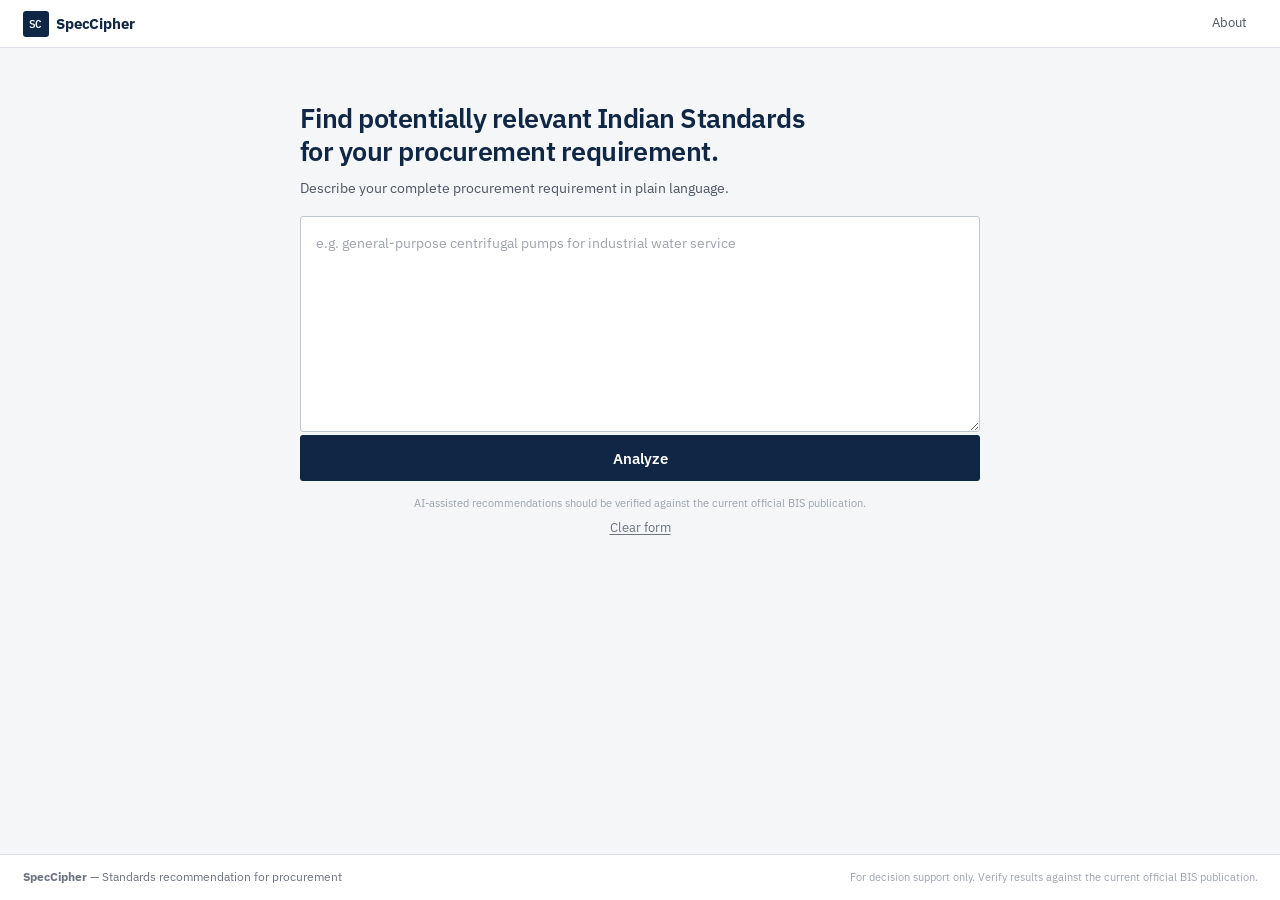
<file: frontend/index.html>
<!DOCTYPE html>
<html lang="en">
<head>
    <meta charset="utf-8"/>
    <meta content="width=device-width, initial-scale=1.0" name="viewport"/>
    <title>SpecCipher — Find Indian Standards for Procurement</title>
    <meta content="Describe a procurement requirement in plain language to identify potentially relevant Indian Standards. AI-assisted, requires verification." name="description"/>
    <link href="css/style.css" rel="stylesheet"/>
    <link href="css/responsive.css" rel="stylesheet"/>
</head>

<body>

<header class="app-header">
    <div class="header-container">
        <a class="brand-logo" data-view-target="new-analysis" href="#" role="button">
            <div aria-hidden="true" class="brand-glyph">
                SC
            </div>
            SpecCipher
        </a>

        <nav aria-label="Utility navigation" class="header-nav">
            <button class="nav-btn" data-view-target="about" id="nav-about">
                About
            </button>
        </nav>
    </div>
</header>

<main class="main-wrapper" id="main-content">

    <section aria-label="Analyze a specification" class="view-section active" id="view-new-analysis">
        <form id="spec-analysis-form" novalidate="">
            <div class="tool-screen">

                <h1 class="tool-heading">
                    Find potentially relevant Indian Standards
                    <br/>
                    for your procurement requirement.
                </h1>

                <p class="tool-subtext">
                    Describe your complete procurement requirement in plain language.
                </p>

                <textarea
                    aria-label="Procurement specification"
                    class="spec-textarea"
                    id="spec-raw-text"
                    maxlength="4000"
                    placeholder="e.g. general-purpose centrifugal pumps for industrial water service"
                    rows="8"
                ></textarea>

                <button class="tool-analyze-btn" id="btn-submit-analysis" type="submit">
                    Analyze
                </button>

                <p class="tool-disclaimer">
                    AI-assisted recommendations should be verified against
                    the current official BIS publication.
                </p>

                <div class="institutional-notice" id="analysis-error-panel" role="alert" style="display:none;"></div>

                <div class="tool-clear-link">
                    <button class="btn-text-link" id="btn-clear-spec" type="button">
                        Clear form
                    </button>
                    <button class="btn-text-link" id="btn-retry-analysis" type="button" style="display:none; margin-left:1rem;">
                        Retry last requirement
                    </button>
                </div>

            </div>
        </form>
    </section>

    <section aria-label="Analysis results" class="view-section" id="view-results">

        <div class="results-back-nav">
            <div class="results-back-nav-left">
                <button class="btn-text-link" data-view-target="new-analysis">
                    &larr; New search
                </button>
            </div>
        </div>

        <div class="empty-state-box" id="results-empty-state">

            <svg aria-hidden="true" class="empty-state-icon" fill="none" stroke="currentColor" stroke-width="1.5" viewbox="0 0 24 24">
                <path d="M14 2H6a2 2 0 0 0-2 2v16a2 2 0 0 0 2 2h12a2 2 0 0 0 2-2V8z"></path>
                <polyline points="14 2 14 8 20 8"></polyline>
                <line x1="16" x2="8" y1="13" y2="13"></line>
                <line x1="16" x2="8" y1="17" y2="17"></line>
            </svg>

            <div class="empty-state-title">
                No analysis yet
            </div>

            <div class="empty-state-desc">
                Submit a procurement specification to begin.
                Results will appear here.
            </div>

            <div class="empty-state-actions">
                <button class="btn btn-primary" data-view-target="new-analysis">
                    Analyze a specification
                </button>
            </div>

        </div>

        <div class="results-container" id="results-content-area" style="display:none;">

            <div class="results-summary-banner">
                <div>
                    <div class="query-meta-title" id="result-query-timestamp">
                        Analysis
                    </div>

                    <div class="query-text-preview" id="result-query-preview">
                        Procurement requirement
                    </div>
                </div>

                <div class="results-action-group">
                    <button class="btn btn-outline btn-sm" id="btn-refine-spec" type="button">
                        Refine specification
                    </button>
                </div>
            </div>

            <div class="understood-specs-card">

                <div class="panel-header">
                    <div class="panel-title">
                        <svg aria-hidden="true" fill="none" height="14" stroke="currentColor" stroke-width="2" viewbox="0 0 24 24" width="14">
                            <polyline points="20 6 9 17 4 12"></polyline>
                        </svg>
                        Submitted requirement
                    </div>
                </div>

                <div class="specs-grid-layout" id="understood-specs-grid">
                </div>

                <div class="missing-info-banner" id="missing-info-box" role="status" hidden style="display:none !important;" aria-hidden="true">
                </div>

            </div>

            <div class="institutional-notice" id="results-global-warnings" role="alert" style="display:none; background:var(--status-low-bg); border-color:var(--status-low-border); color:var(--status-low-text);">
            </div>

            <div class="ranked-standards-section">

                <div class="standards-count-header">
                    <div class="standards-count-title" id="recommendations-count-text">
                        Retrieved standard matches
                    </div>
                </div>

                <div id="ranked-standards-list" style="display:flex; flex-direction:column; gap:0.65rem;">
                </div>

            </div>

        </div>

    </section>

    <section aria-label="About SpecCipher" class="view-section" id="view-about">

        <div class="view-header">
            <div>
                <div class="view-pretitle">
                    About
                </div>

                <h1 class="view-title">
                    SpecCipher
                </h1>

                <p class="view-description">
                    Standards recommendation for procurement specifications.
                </p>
            </div>
        </div>

        <div class="about-grid">

            <article class="about-article">

                <h2>
                    What it does
                </h2>

                <p>
                    SpecCipher helps identify potentially relevant Bureau
                    of Indian Standards (BIS) specifications for a given
                    procurement requirement. Provide a description of what
                    you are procuring and the tool returns a ranked list of
                    candidate standards based on retrieved document content.
                </p>

                <h2>
                    Who it is for
                </h2>

                <p>
                    Procurement officers, technical evaluation committees,
                    and specification writers who need to quickly assess
                    which Indian Standards may be relevant to a product or service.
                </p>

                <h2>
                    How to use it
                </h2>

                <ul>
                    <li>
                        Describe the product, technical requirement,
                        operating conditions, application, and quantity
                        in plain language.
                    </li>

                    <li>
                        Click
                        <strong>
                            Analyze
                        </strong>
                        and review the ranked results.
                    </li>

                    <li>
                        Open
                        <strong>
                            View Retrieved Text
                        </strong>
                        on a result to inspect the supporting content.
                    </li>
                </ul>

                <h2>
                    Limitations
                </h2>

                <p>
                    Current MVP corpus: one independently indexed standard
                    (<strong>IS 5120</strong>) and one retrieval chunk.
                    SpecCipher does not claim BIS-wide or multi-standard coverage.
                    Related-standard mentions in evidence are provenance facts,
                    not independently ranked recommendations.
                </p>

                <p>
                    SpecCipher is a
                    <strong>
                        decision-support tool only
                    </strong>.
                    Retrieval similarity does not by itself establish
                    final applicability, compliance, or legal validity.
                    Results must be independently verified against the
                    current official BIS publication before use in any
                    tender document, procurement contract, or legal
                    compliance context. The original source PDF for the
                    current corpus is not present in this repository;
                    provenance is carried from the canonical JSON artifact.
                </p>

                <p>
                    SpecCipher is not affiliated with or operated by the
                    Bureau of Indian Standards.
                </p>

            </article>

            <div class="dashboard-panel" style="height:fit-content;">

                <div class="panel-header">
                    <div class="panel-title">
                        Tool details
                    </div>
                </div>

                <div class="system-info-list">

                    <div class="info-row">
                        <span class="info-label">
                            Standards scope
                        </span>

                        <span class="info-val">
                            MVP: IS 5120 (1 chunk)
                        </span>
                    </div>

                    <div class="info-row">
                        <span class="info-label">
                            Input
                        </span>

                        <span class="info-val">
                            Natural-language text
                        </span>
                    </div>

                    <div class="info-row">
                        <span class="info-label">
                            Retrieval
                        </span>

                        <span class="info-val">
                            Up to 5 recommendations
                        </span>
                    </div>

                    <div class="info-row">
                        <span class="info-label">
                            Output
                        </span>

                        <span class="info-val">
                            Decision support
                        </span>
                    </div>

                    <div class="info-row">
                        <span class="info-label">
                            Project
                        </span>

                        <span class="info-val">
                            SIH 2026
                        </span>
                    </div>

                </div>

            </div>

        </div>

    </section>

</main>

<div
    aria-label="Analyzing specification"
    aria-modal="true"
    class="analysis-progress-modal"
    id="analysis-progress-modal"
    role="dialog"
>

    <div class="progress-box">

        <div class="progress-header">

            <div class="progress-title">
                Analyzing specification
            </div>

            <div aria-hidden="true" class="progress-badge" id="progress-badge-label">
            </div>

        </div>

        <div aria-label="Analysis in progress" class="progress-bar-wrap" role="progressbar">
            <div class="progress-bar-fill">
            </div>
        </div>

        <div class="progress-stepper-list">

            <div class="progress-step-item pending" id="step-item-1">
                <div aria-hidden="true" class="step-num-indicator">
                    01
                </div>

                <div class="step-content-meta">
                    <div class="step-name">
                        Receiving requirement
                    </div>

                    <div class="step-desc">
                        Processing the submitted procurement requirement
                    </div>
                </div>
            </div>

            <div class="progress-step-item pending" id="step-item-2">
                <div aria-hidden="true" class="step-num-indicator">
                    02
                </div>

                <div class="step-content-meta">
                    <div class="step-name">
                        Searching standards
                    </div>

                    <div class="step-desc">
                        Retrieving matching document chunks
                    </div>
                </div>
            </div>

            <div class="progress-step-item pending" id="step-item-3">
                <div aria-hidden="true" class="step-num-indicator">
                    03
                </div>

                <div class="step-content-meta">
                    <div class="step-name">
                        Validating applicability
                    </div>

                    <div class="step-desc">
                        Checking product, scope, and evidence thresholds
                    </div>
                </div>
            </div>

            <div class="progress-step-item pending" id="step-item-4">
                <div aria-hidden="true" class="step-num-indicator">
                    04
                </div>

                <div class="step-content-meta">
                    <div class="step-name">
                        Preparing results
                    </div>

                    <div class="step-desc">
                        Preparing source and retrieved text
                    </div>
                </div>
            </div>

        </div>

        <div class="progress-cancel-bar">
            <span class="progress-status-text">
                Communicating with backend...
            </span>
        </div>

    </div>

</div>

<div
    aria-label="Standard details"
    aria-modal="true"
    class="drawer-overlay"
    id="standard-details-drawer"
    role="dialog"
>

    <div class="drawer-panel">

        <div class="drawer-header">

            <div>

                <div class="drawer-header-meta">

                    <span class="standard-id-tag" id="drawer-standard-id">
                        IS —
                    </span>

                    <span class="status-badge active" id="drawer-status-badge">
                        Retrieved
                    </span>

                    <span class="brand-badge" id="drawer-version-tag" style="display:none;">
                    </span>

                </div>

                <div class="drawer-title" id="drawer-standard-title">
                    Retrieved standard match
                </div>

            </div>

            <button aria-label="Close" class="drawer-close-btn" type="button">
                ✕
            </button>

        </div>

        <div class="drawer-body">

            <div class="document-meta-grid">

                <div class="doc-meta-item">
                    <div class="doc-meta-label">
                        Relevance signal
                    </div>

                    <div class="doc-meta-val" id="drawer-score-val">
                        &mdash;
                    </div>
                </div>

                <div class="doc-meta-item">
                    <div class="doc-meta-label">
                        Rank
                    </div>

                    <div class="doc-meta-val" id="drawer-conf-val">
                        &mdash;
                    </div>
                </div>

                <div class="doc-meta-item">
                    <div class="doc-meta-label">
                        Source pages
                    </div>

                    <div class="doc-meta-val" id="drawer-clauses-count">
                        &mdash;
                    </div>
                </div>

            </div>

            <div>

                <div class="detail-section-title">
                    Retrieved section
                </div>

                <div class="scope-text-block" id="drawer-scope-content">
                    Section information provided by the retrieval service.
                </div>

            </div>

            <div>

                <div class="detail-section-title">
                    Source
                </div>

                <div class="matched-tags-list" id="drawer-matched-list">
                </div>

            </div>

            <div>

                <div class="detail-section-title">
                    Retrieved text
                </div>

                <div class="evidence-card-list" id="drawer-evidence-list">
                </div>

            </div>

        </div>

    </div>

</div>

<footer class="app-footer">

    <div class="footer-container">

        <div>
            <strong>
                SpecCipher
            </strong>
            &mdash; Standards recommendation for procurement
        </div>

        <div class="footer-disclaimer">
            For decision support only. Verify results against the current official BIS publication.
        </div>

    </div>

</footer>

<script src="js/config.js"></script>
<script src="js/api.js"></script>
<script src="js/ui.js"></script>
<script src="js/details.js"></script>
<script src="js/results.js"></script>
<script src="js/analyze.js"></script>
<script src="js/app.js"></script>

<script>
document.addEventListener('DOMContentLoaded', () => {
    const textarea = document.getElementById('spec-raw-text');
    const examples = [
        'general-purpose centrifugal pumps for industrial water service',
        'three-phase induction motor energy efficiency for pump equipment',
        'fire safety requirements for a commercial building'
    ];

    if (textarea) {
        textarea.addEventListener('input', () => {
            textarea.setAttribute('data-length', textarea.value.length);
        });

        textarea.setAttribute('data-length', textarea.value.length);
    }

    document.querySelectorAll('[data-view-target="new-analysis"]').forEach((button) => {
        button.addEventListener('click', () => {
            if (textarea) {
                textarea.focus();
            }
        });
    });
});
</script>

</body>
</html>
</file>
<file: frontend/css/style.css>
@import url('https://fonts.googleapis.com/css2?family=IBM+Plex+Mono:ital,wght@0,400;0,500;0,600;1,400&family=IBM+Plex+Sans:ital,wght@0,300;0,400;0,500;0,600;0,700;1,400&display=swap');

:root {
  --bg-app: #f5f6f7;
  --bg-surface: #ffffff;
  --bg-surface-elevated: #f1f3f5;
  --bg-subtle: #f8f9fa;
  --bg-muted: #e8eaed;

  --text-primary: #1a1d23;
  --text-secondary: #4b5563;
  --text-tertiary: #6b7280;
  --text-muted: #9ca3af;

  --brand-primary: #0f2744;
  --brand-primary-light: #1a3a5c;
  --brand-accent: #1d4ed8;
  --brand-accent-hover: #1e40af;
  --brand-focus-ring: rgba(29, 78, 216, 0.18);

  --status-high-bg: #f0fdf4;
  --status-high-text: #14532d;
  --status-high-border: #bbf7d0;
  --status-high-dot: #16a34a;

  --status-mod-bg: #fffbeb;
  --status-mod-text: #78350f;
  --status-mod-border: #fde68a;
  --status-mod-dot: #d97706;

  --status-low-bg: #fff7ed;
  --status-low-text: #9a3412;
  --status-low-border: #fed7aa;
  --status-low-dot: #ea580c;

  --status-withdrawn-bg: #fef2f2;
  --status-withdrawn-text: #991b1b;
  --status-withdrawn-border: #fecaca;

  --status-info-bg: #eff6ff;
  --status-info-text: #1e3a8a;
  --status-info-border: #bfdbfe;

  --border-strong: #c1c7d0;
  --border-default: #dde1e7;
  --border-subtle: #edf0f3;

  --shadow-sm: 0 1px 2px rgba(15, 23, 42, 0.04);
  --shadow-md: 0 2px 8px rgba(15, 23, 42, 0.07);
  --shadow-lg: 0 4px 20px rgba(15, 23, 42, 0.10);
  --shadow-drawer: -2px 0 24px rgba(15, 23, 42, 0.10);

  --font-sans: "IBM Plex Sans", "Inter", system-ui, -apple-system, sans-serif;
  --font-mono: "IBM Plex Mono", "Courier New", monospace;

  --header-height: 48px;
  --max-content-width: 1280px;
  --tool-max-width: 680px;

  --radius-xs: 2px;
  --radius-sm: 3px;
  --radius-md: 4px;
}

*,
*::before,
*::after {
  box-sizing: border-box;
  margin: 0;
  padding: 0;
}

html {
  font-size: 15px;
  font-family: var(--font-sans);
  color: var(--text-primary);
  background: var(--bg-app);
  line-height: 1.55;
  -webkit-font-smoothing: antialiased;
}

body {
  min-height: 100vh;
  display: flex;
  flex-direction: column;
  background: var(--bg-app);
}

a {
  color: var(--brand-accent);
  text-decoration: none;
}

a:hover {
  text-decoration: underline;
}

button,
input,
textarea,
select {
  font-family: inherit;
  font-size: inherit;
}

code,
kbd,
samp,
pre {
  font-family: var(--font-mono);
}

.app-header {
  height: var(--header-height);
  background: var(--bg-surface);
  border-bottom: 1px solid var(--border-default);
  position: sticky;
  top: 0;
  z-index: 100;
}

.header-container {
  max-width: var(--max-content-width);
  margin: 0 auto;
  height: 100%;
  padding: 0 1.5rem;
  display: flex;
  align-items: center;
  justify-content: space-between;
  gap: 1.5rem;
}

.brand-logo {
  display: flex;
  align-items: center;
  gap: 0.5rem;
  font-size: 1rem;
  font-weight: 700;
  color: var(--brand-primary);
  letter-spacing: -0.01em;
  text-decoration: none;
  flex-shrink: 0;
}

.brand-logo:hover {
  text-decoration: none;
  color: var(--brand-primary);
}

.brand-glyph {
  width: 26px;
  height: 26px;
  background: var(--brand-primary);
  color: #fff;
  border-radius: var(--radius-sm);
  display: flex;
  align-items: center;
  justify-content: center;
  font-family: var(--font-mono);
  font-size: 0.72rem;
  font-weight: 600;
  flex-shrink: 0;
}

.header-nav {
  display: flex;
  align-items: center;
  gap: 0.1rem;
}

.hidden-nav-compat {
  display: none;
  pointer-events: none;
  position: absolute;
  visibility: hidden;
}

.nav-btn {
  background: transparent;
  border: 1px solid transparent;
  border-radius: var(--radius-sm);
  padding: 0.35rem 0.65rem;
  font-size: 0.855rem;
  font-weight: 400;
  color: var(--text-secondary);
  cursor: pointer;
  display: inline-flex;
  align-items: center;
  gap: 0.35rem;
  transition: color 0.12s, background 0.12s;
  line-height: 1;
  white-space: nowrap;
}

.nav-btn:hover {
  color: var(--text-primary);
  background: var(--bg-surface-elevated);
}

.nav-btn.active {
  color: var(--brand-primary);
  font-weight: 600;
  background: var(--bg-surface-elevated);
  border-color: var(--border-default);
}

.nav-btn .badge {
  background: var(--border-strong);
  color: var(--text-primary);
  font-family: var(--font-mono);
  font-size: 0.65rem;
  padding: 0.05rem 0.28rem;
  border-radius: 2px;
  font-weight: 600;
}

.main-wrapper {
  flex: 1;
  max-width: var(--max-content-width);
  width: 100%;
  margin: 0 auto;
  padding: 0 1.5rem;
}

.view-section {
  display: none;
}

.view-section.active {
  display: block;
  animation: fadeIn 0.12s ease;
}

@keyframes fadeIn {
  from {
    opacity: 0;
  }

  to {
    opacity: 1;
  }
}

.tool-screen {
  max-width: var(--tool-max-width);
  margin: 0 auto;
  padding: 3.5rem 0 4rem;
}

.tool-heading {
  font-size: 1.8rem;
  font-weight: 600;
  color: var(--brand-primary);
  line-height: 1.25;
  letter-spacing: -0.02em;
  margin-bottom: 0.65rem;
}

.tool-subtext {
  font-size: 0.9rem;
  color: var(--text-secondary);
  line-height: 1.6;
  margin-bottom: 1.1rem;
  max-width: 560px;
}

.spec-textarea {
  width: 100%;
  min-height: 200px;
  padding: 1rem;
  background: var(--bg-surface);
  border: 1px solid var(--border-strong);
  border-radius: var(--radius-sm);
  font-family: var(--font-sans);
  font-size: 0.93rem;
  color: var(--text-primary);
  line-height: 1.65;
  resize: vertical;
  transition: border-color 0.12s, box-shadow 0.12s;
  display: block;
}

.spec-textarea:focus {
  outline: none;
  border-color: var(--brand-accent);
  box-shadow: 0 0 0 3px var(--brand-focus-ring);
}

.spec-textarea::placeholder {
  color: var(--text-muted);
}

.tool-secondary-row {
  display: flex;
  align-items: center;
  justify-content: space-between;
  margin-top: 0.65rem;
  margin-bottom: 0.75rem;
  gap: 1rem;
}

.upload-inline-btn {
  display: inline-flex;
  align-items: center;
  gap: 0.35rem;
  font-size: 0.84rem;
  color: var(--text-secondary);
  cursor: pointer;
  background: none;
  border: none;
  padding: 0;
  transition: color 0.12s;
  user-select: none;
}

.upload-inline-btn:hover {
  color: var(--text-primary);
}

.upload-inline-btn svg {
  flex-shrink: 0;
}

.upload-inline-btn.dragover {
  color: var(--brand-accent);
}

.file-hidden-input {
  display: none;
}

.structured-toggle-btn {
  display: inline-flex;
  align-items: center;
  gap: 0.3rem;
  font-size: 0.84rem;
  color: var(--text-tertiary);
  background: none;
  border: none;
  cursor: pointer;
  padding: 0;
  transition: color 0.12s;
}

.structured-toggle-btn:hover {
  color: var(--text-secondary);
}

.selected-file-card {
  display: none;
  background: var(--bg-subtle);
  border: 1px solid var(--border-default);
  border-radius: var(--radius-sm);
  padding: 0.6rem 0.85rem;
  margin-bottom: 0.75rem;
  align-items: center;
  justify-content: space-between;
  gap: 1rem;
}

.selected-file-card.visible {
  display: flex;
}

.file-meta-info {
  display: flex;
  align-items: center;
  gap: 0.55rem;
}

.file-type-icon {
  width: 26px;
  height: 26px;
  background: var(--bg-surface-elevated);
  border: 1px solid var(--border-default);
  border-radius: var(--radius-xs);
  display: flex;
  align-items: center;
  justify-content: center;
  font-family: var(--font-mono);
  font-size: 0.6rem;
  font-weight: 600;
  color: var(--text-secondary);
  flex-shrink: 0;
}

.file-name-text {
  font-size: 0.84rem;
  font-weight: 500;
  color: var(--text-primary);
  max-width: 260px;
  white-space: nowrap;
  overflow: hidden;
  text-overflow: ellipsis;
}

.file-size-text {
  font-family: var(--font-mono);
  font-size: 0.7rem;
  color: var(--text-tertiary);
}

.structured-fields-grid {
  display: grid;
  grid-template-columns: 1fr 1fr;
  gap: 0.85rem;
  margin-bottom: 0.85rem;
  padding: 1rem;
  background: var(--bg-subtle);
  border: 1px solid var(--border-default);
  border-radius: var(--radius-sm);
}

.form-group {
  display: flex;
  flex-direction: column;
  gap: 0.3rem;
}

.form-label {
  font-size: 0.8rem;
  font-weight: 500;
  color: var(--text-secondary);
}

.input-text {
  padding: 0.5rem 0.75rem;
  background: var(--bg-surface);
  border: 1px solid var(--border-strong);
  border-radius: var(--radius-sm);
  font-size: 0.88rem;
  color: var(--text-primary);
  transition: border-color 0.12s, box-shadow 0.12s;
}

.input-text:focus {
  outline: none;
  border-color: var(--brand-accent);
  box-shadow: 0 0 0 3px var(--brand-focus-ring);
}

.tool-analyze-btn {
  width: 100%;
  padding: 0.9rem;
  font-size: 1rem;
  font-weight: 600;
  border-radius: var(--radius-sm);
  background: var(--brand-primary);
  color: #fff;
  border: none;
  cursor: pointer;
  display: flex;
  align-items: center;
  justify-content: center;
  gap: 0.5rem;
  transition: background 0.12s;
  margin-top: 0.25rem;
}

.tool-analyze-btn:hover {
  background: var(--brand-primary-light);
}

.tool-analyze-btn:focus-visible {
  outline: 2px solid var(--brand-accent);
  outline-offset: 2px;
}

.tool-analyze-btn:disabled {
  opacity: 0.5;
  cursor: not-allowed;
}

.tool-disclaimer {
  font-size: 0.76rem;
  color: var(--text-muted);
  text-align: center;
  line-height: 1.55;
  margin-top: 0.85rem;
}

.tool-clear-link {
  display: flex;
  justify-content: center;
  margin-top: 0.5rem;
}

.btn-text-link {
  background: none;
  border: none;
  font-family: inherit;
  font-size: 0.84rem;
  color: var(--text-tertiary);
  cursor: pointer;
  padding: 0;
  text-decoration: underline;
  text-underline-offset: 2px;
  transition: color 0.12s;
}

.btn-text-link:hover {
  color: var(--text-secondary);
}

.institutional-notice {
  background: var(--bg-surface);
  border: 1px solid var(--border-default);
  border-left: 3px solid var(--border-strong);
  padding: 0.7rem 1rem;
  border-radius: 0 var(--radius-sm) var(--radius-sm) 0;
  margin-bottom: 1.25rem;
  display: flex;
  align-items: flex-start;
  gap: 0.65rem;
  font-size: 0.83rem;
  color: var(--text-secondary);
  line-height: 1.5;
}

.notice-icon {
  color: var(--text-tertiary);
  flex-shrink: 0;
  margin-top: 0.1rem;
}

.notice-title {
  font-weight: 600;
  color: var(--text-primary);
  margin-bottom: 0.1rem;
}

.view-header {
  padding: 2rem 0 1.5rem;
  border-bottom: 1px solid var(--border-default);
  margin-bottom: 1.5rem;
}

.view-pretitle {
  font-size: 0.7rem;
  font-weight: 500;
  color: var(--text-tertiary);
  margin-bottom: 0.25rem;
  text-transform: uppercase;
  letter-spacing: 0.04em;
}

.view-title {
  font-size: 1.4rem;
  font-weight: 600;
  color: var(--brand-primary);
  letter-spacing: -0.01em;
  line-height: 1.3;
}

.view-title-group-actions {
  display: flex;
  align-items: flex-start;
  justify-content: space-between;
  flex-wrap: wrap;
  gap: 1rem;
}

.view-description {
  margin-top: 0.3rem;
  font-size: 0.88rem;
  color: var(--text-secondary);
  line-height: 1.55;
}

.btn {
  display: inline-flex;
  align-items: center;
  justify-content: center;
  gap: 0.4rem;
  font-weight: 500;
  font-size: 0.875rem;
  padding: 0.5rem 0.9rem;
  border-radius: var(--radius-sm);
  border: 1px solid transparent;
  cursor: pointer;
  transition: all 0.12s;
  line-height: 1.2;
}

.btn-primary {
  background: var(--brand-primary);
  color: #fff;
  border-color: var(--brand-primary);
}

.btn-primary:hover {
  background: var(--brand-primary-light);
  border-color: var(--brand-primary-light);
}

.btn-accent {
  background: var(--brand-accent);
  color: #fff;
  border-color: var(--brand-accent);
}

.btn-accent:hover {
  background: var(--brand-accent-hover);
  border-color: var(--brand-accent-hover);
}

.btn-secondary {
  background: var(--bg-surface);
  color: var(--text-primary);
  border-color: var(--border-strong);
}

.btn-secondary:hover {
  background: var(--bg-surface-elevated);
}

.btn-outline {
  background: transparent;
  color: var(--text-secondary);
  border-color: var(--border-default);
}

.btn-outline:hover {
  background: var(--bg-surface-elevated);
  color: var(--text-primary);
  border-color: var(--border-strong);
}

.btn-sm {
  padding: 0.28rem 0.55rem;
  font-size: 0.8rem;
  border-radius: var(--radius-xs);
}

.btn-lg {
  padding: 0.65rem 1.25rem;
  font-size: 0.95rem;
}

.btn:disabled {
  opacity: 0.5;
  cursor: not-allowed;
}

.btn:focus-visible {
  outline: 2px solid var(--brand-accent);
  outline-offset: 2px;
}

.dashboard-panel {
  background: var(--bg-surface);
  border: 1px solid var(--border-default);
  border-radius: var(--radius-md);
  padding: 1.25rem 1.5rem;
}

.panel-header {
  display: flex;
  align-items: center;
  justify-content: space-between;
  margin-bottom: 1rem;
  padding-bottom: 0.65rem;
  border-bottom: 1px solid var(--border-subtle);
}

.panel-title {
  font-size: 0.875rem;
  font-weight: 600;
  color: var(--text-primary);
  display: flex;
  align-items: center;
  gap: 0.35rem;
}

.system-info-list {
  display: flex;
  flex-direction: column;
  gap: 0;
}

.info-row {
  display: flex;
  justify-content: space-between;
  align-items: center;
  padding: 0.5rem 0;
  border-bottom: 1px solid var(--border-subtle);
}

.info-row:last-child {
  border-bottom: none;
}

.info-label {
  font-size: 0.82rem;
  color: var(--text-secondary);
}

.info-val {
  font-family: var(--font-mono);
  font-size: 0.78rem;
  font-weight: 500;
  color: var(--text-primary);
}

.results-back-nav {
  padding: 1.1rem 0 0.65rem;
  border-bottom: 1px solid var(--border-subtle);
  margin-bottom: 1.25rem;
  display: flex;
  align-items: center;
  justify-content: space-between;
  flex-wrap: wrap;
  gap: 0.75rem;
}

.results-back-nav-left {
  display: flex;
  align-items: center;
  gap: 1rem;
}

.results-compare-hint {
  font-size: 0.78rem;
  color: var(--text-tertiary);
}

.results-container {
  display: flex;
  flex-direction: column;
  gap: 1.5rem;
  padding-bottom: 3rem;
}

.results-summary-banner {
  background: var(--bg-surface);
  border: 1px solid var(--border-default);
  border-radius: var(--radius-md);
  padding: 1rem 1.25rem;
  display: flex;
  justify-content: space-between;
  align-items: center;
  flex-wrap: wrap;
  gap: 0.75rem;
}

.query-meta-title {
  font-size: 0.72rem;
  color: var(--text-tertiary);
  margin-bottom: 0.2rem;
}

.query-text-preview {
  font-size: 0.93rem;
  font-weight: 500;
  color: var(--brand-primary);
  max-width: 700px;
  line-height: 1.4;
}

.results-action-group {
  display: flex;
  gap: 0.4rem;
}

.understood-specs-card {
  background: var(--bg-surface);
  border: 1px solid var(--border-default);
  border-radius: var(--radius-md);
  padding: 1.1rem 1.25rem;
}

.understood-specs-card .panel-header {
  margin-bottom: 0;
}

.specs-grid-layout {
  margin-top: 0.75rem;
  display: flex;
  flex-direction: column;
  gap: 0;
}

.spec-parameter-cell {
  display: grid;
  grid-template-columns: 180px 1fr;
  gap: 0.75rem;
  padding: 0.5rem 0;
  border-bottom: 1px solid var(--border-subtle);
  align-items: baseline;
}

.spec-parameter-cell:last-child {
  border-bottom: none;
}

.param-key {
  font-size: 0.8rem;
  color: var(--text-tertiary);
}

.param-val {
  font-weight: 500;
  font-size: 0.875rem;
  color: var(--text-primary);
  word-break: break-word;
}

.missing-info-banner {
  background: var(--status-low-bg);
  border: 1px solid var(--status-low-border);
  border-left: 3px solid var(--status-low-dot);
  border-radius: 0 var(--radius-sm) var(--radius-sm) 0;
  padding: 0.8rem 1rem;
  margin-top: 0.85rem;
  display: flex;
  align-items: flex-start;
  gap: 0.65rem;
  font-size: 0.84rem;
}

.missing-info-icon {
  color: var(--status-low-dot);
  flex-shrink: 0;
  margin-top: 0.1rem;
}

.missing-info-title {
  font-weight: 600;
  font-size: 0.84rem;
  color: var(--status-low-text);
  margin-bottom: 0.2rem;
  display: flex;
  align-items: center;
  gap: 0.35rem;
}

.missing-info-list {
  font-size: 0.82rem;
  color: var(--status-low-text);
  padding-left: 1rem;
  margin-top: 0.25rem;
  opacity: 0.85;
}

.ranked-standards-section {
  display: flex;
  flex-direction: column;
  gap: 0.75rem;
}

.standards-count-header {
  display: flex;
  justify-content: space-between;
  align-items: center;
  padding-bottom: 0.65rem;
  border-bottom: 1px solid var(--border-default);
  flex-wrap: wrap;
  gap: 0.65rem;
}

.standards-count-title {
  font-size: 1rem;
  font-weight: 600;
  color: var(--brand-primary);
}

.standards-filter-pills {
  display: flex;
  gap: 0.35rem;
  flex-wrap: wrap;
}

.filter-pill {
  font-size: 0.75rem;
  background: var(--bg-surface);
  border: 1px solid var(--border-default);
  padding: 0.18rem 0.5rem;
  border-radius: var(--radius-xs);
  cursor: pointer;
  color: var(--text-secondary);
  transition: all 0.12s;
}

.filter-pill:hover {
  border-color: var(--border-strong);
  color: var(--text-primary);
}

.filter-pill.active {
  background: var(--brand-primary);
  color: #fff;
  border-color: var(--brand-primary);
  font-weight: 500;
}

.standard-record-card {
  background: var(--bg-surface);
  border: 1px solid var(--border-default);
  border-radius: var(--radius-md);
  overflow: hidden;
  transition: border-color 0.12s;
}

.standard-record-card:hover {
  border-color: var(--border-strong);
}

.standard-record-card.highlighted {
  border-color: var(--brand-accent);
  border-left-width: 3px;
}

.record-main-row {
  padding: 1.1rem 1.25rem;
  display: grid;
  grid-template-columns: 44px 1fr auto auto;
  gap: 1.1rem;
  align-items: start;
}

.rank-badge {
  font-family: var(--font-mono);
  font-size: 1rem;
  font-weight: 700;
  color: var(--text-muted);
  padding-top: 0.15rem;
  user-select: none;
}

.standard-info-col {
  display: flex;
  flex-direction: column;
  gap: 0.25rem;
}

.standard-code-row {
  display: flex;
  align-items: center;
  gap: 0.5rem;
  flex-wrap: wrap;
}

.standard-id-tag {
  font-family: var(--font-mono);
  font-size: 0.875rem;
  font-weight: 600;
  color: var(--brand-primary);
}

.brand-badge {
  display: inline-flex;
  align-items: center;
  padding: 0.08rem 0.4rem;
  background: var(--bg-surface-elevated);
  border: 1px solid var(--border-default);
  border-radius: var(--radius-xs);
  font-size: 0.68rem;
  font-weight: 400;
  color: var(--text-tertiary);
}

.status-badge {
  display: inline-flex;
  align-items: center;
  padding: 0.08rem 0.38rem;
  border-radius: var(--radius-xs);
  font-size: 0.67rem;
  font-weight: 500;
  border: 1px solid transparent;
}

.status-badge.current,
.status-badge.active {
  background: var(--status-high-bg);
  color: var(--status-high-text);
  border-color: var(--status-high-border);
}

.status-badge.withdrawn,
.status-badge.superseded {
  background: var(--status-withdrawn-bg);
  color: var(--status-withdrawn-text);
  border-color: var(--status-withdrawn-border);
}

.status-badge.revision {
  background: var(--status-mod-bg);
  color: var(--status-mod-text);
  border-color: var(--status-mod-border);
}

.standard-title-text {
  font-weight: 500;
  font-size: 0.95rem;
  color: var(--brand-primary);
  line-height: 1.4;
}

.standard-meta-chips {
  display: flex;
  gap: 0.65rem;
  margin-top: 0.2rem;
  font-size: 0.75rem;
  color: var(--text-tertiary);
}

.record-metrics-col {
  display: flex;
  flex-direction: column;
  gap: 0.45rem;
  min-width: 120px;
  padding-top: 0.15rem;
}

.metric-item {
  display: flex;
  justify-content: space-between;
  align-items: baseline;
  gap: 0.5rem;
}

.metric-label {
  font-size: 0.72rem;
  color: var(--text-tertiary);
  white-space: nowrap;
}

.metric-score-val {
  font-family: var(--font-mono);
  font-size: 0.82rem;
  font-weight: 600;
  color: var(--text-primary);
}

.confidence-indicator {
  font-size: 0.82rem;
  font-weight: 500;
}

.confidence-indicator.high {
  color: var(--status-high-dot);
}

.confidence-indicator.moderate,
.confidence-indicator.medium {
  color: var(--status-mod-dot);
}

.confidence-indicator.low {
  color: var(--status-low-dot);
}

.record-actions-col {
  display: flex;
  flex-direction: column;
  gap: 0.35rem;
  padding-top: 0.1rem;
}

.record-reasoning-panel {
  background: var(--bg-subtle);
  border-top: 1px solid var(--border-default);
  padding: 1rem 1.25rem 1rem calc(44px + 2.35rem);
  display: grid;
  grid-template-columns: 1fr 1fr;
  gap: 1.25rem;
  font-size: 0.84rem;
}

.reason-box-title {
  font-size: 0.68rem;
  font-weight: 600;
  text-transform: uppercase;
  letter-spacing: 0.05em;
  color: var(--text-tertiary);
  margin-bottom: 0.4rem;
  display: flex;
  align-items: center;
  gap: 0.3rem;
}

.explanation-mode {
  font-size: 0.78rem;
  color: var(--text-secondary);
  margin-bottom: 0.35rem;
}

.explanation-note {
  margin-top: 0.45rem;
  font-size: 0.72rem;
  color: var(--text-tertiary);
  line-height: 1.4;
}

.reason-bullets {
  padding-left: 1rem;
  color: var(--text-secondary);
  line-height: 1.55;
}

.matched-tags-list {
  display: flex;
  flex-direction: column;
  gap: 0.3rem;
}

.matched-tag {
  display: inline-flex;
  align-items: center;
  gap: 0.3rem;
  font-size: 0.8rem;
  color: var(--text-secondary);
}

.matched-tag svg {
  color: var(--status-high-dot);
  flex-shrink: 0;
}

.record-warning-banner {
  background: var(--status-low-bg);
  border-top: 1px solid var(--status-low-border);
  padding: 0.5rem 1.25rem 0.5rem calc(44px + 2.35rem);
  display: flex;
  align-items: center;
  gap: 0.5rem;
  font-size: 0.77rem;
  color: var(--status-low-text);
}

.drawer-overlay {
  position: fixed;
  inset: 0;
  background: rgba(15, 23, 42, 0.45);
  z-index: 200;
  display: none;
  justify-content: flex-end;
}

.drawer-overlay.active {
  display: flex;
}

.drawer-panel {
  background: var(--bg-surface);
  width: 100%;
  max-width: 760px;
  height: 100%;
  box-shadow: var(--shadow-drawer);
  display: flex;
  flex-direction: column;
  overflow: hidden;
  animation: slideDrawer 0.2s cubic-bezier(0.16, 1, 0.3, 1);
}

@keyframes slideDrawer {
  from {
    transform: translateX(100%);
  }

  to {
    transform: translateX(0);
  }
}

.drawer-header {
  padding: 1rem 1.5rem;
  border-bottom: 1px solid var(--border-default);
  display: flex;
  justify-content: space-between;
  align-items: flex-start;
}

.drawer-header-meta {
  display: flex;
  align-items: center;
  gap: 0.55rem;
  margin-bottom: 0.25rem;
}

.drawer-title {
  font-size: 1.05rem;
  font-weight: 600;
  color: var(--brand-primary);
  line-height: 1.35;
}

.drawer-close-btn {
  background: transparent;
  border: 1px solid var(--border-default);
  border-radius: var(--radius-sm);
  width: 28px;
  height: 28px;
  display: flex;
  align-items: center;
  justify-content: center;
  cursor: pointer;
  color: var(--text-secondary);
  transition: all 0.12s;
  flex-shrink: 0;
  font-size: 0.85rem;
}

.drawer-close-btn:hover {
  background: var(--bg-surface-elevated);
  color: var(--text-primary);
  border-color: var(--border-strong);
}

.drawer-body {
  padding: 1.5rem;
  overflow-y: auto;
  flex: 1;
  display: flex;
  flex-direction: column;
  gap: 1.5rem;
}

.document-meta-grid {
  display: grid;
  grid-template-columns: repeat(3, 1fr);
  border: 1px solid var(--border-default);
  border-radius: var(--radius-sm);
  overflow: hidden;
}

.doc-meta-item {
  padding: 0.8rem 1rem;
  border-right: 1px solid var(--border-default);
}

.doc-meta-item:last-child {
  border-right: none;
}

.doc-meta-label {
  font-size: 0.67rem;
  text-transform: uppercase;
  letter-spacing: 0.04em;
  color: var(--text-tertiary);
  font-weight: 500;
  margin-bottom: 0.2rem;
}

.doc-meta-val {
  font-weight: 600;
  font-size: 0.875rem;
  color: var(--text-primary);
}

.detail-section-title {
  font-size: 0.72rem;
  font-weight: 600;
  text-transform: uppercase;
  letter-spacing: 0.05em;
  color: var(--text-tertiary);
  margin-bottom: 0.6rem;
  display: flex;
  align-items: center;
  gap: 0.35rem;
  padding-bottom: 0.35rem;
  border-bottom: 1px solid var(--border-subtle);
}

.scope-text-block {
  background: var(--bg-subtle);
  border: 1px solid var(--border-default);
  border-left: 3px solid var(--border-strong);
  padding: 0.9rem 1rem;
  border-radius: 0 var(--radius-sm) var(--radius-sm) 0;
  font-size: 0.875rem;
  color: var(--text-primary);
  line-height: 1.65;
}

.evidence-card-list {
  display: flex;
  flex-direction: column;
  gap: 0.65rem;
}

.evidence-quote-item {
  background: var(--bg-subtle);
  border: 1px solid var(--border-default);
  border-radius: var(--radius-sm);
  padding: 0.8rem 1rem;
}

.evidence-meta-header {
  display: flex;
  justify-content: space-between;
  align-items: center;
  margin-bottom: 0.4rem;
  font-size: 0.72rem;
  color: var(--text-tertiary);
}

.evidence-clause-ref {
  font-family: var(--font-mono);
  font-weight: 600;
  color: var(--brand-accent);
  background: var(--status-info-bg);
  padding: 0.08rem 0.38rem;
  border-radius: var(--radius-xs);
  border: 1px solid var(--status-info-border);
}

.evidence-body-text {
  font-size: 0.84rem;
  color: var(--text-secondary);
  line-height: 1.55;
  padding-left: 0.75rem;
  border-left: 2px solid var(--border-strong);
}

.relationship-graph-container {
  background: var(--bg-surface);
  border: 1px solid var(--border-default);
  border-radius: var(--radius-sm);
  padding: 1rem;
  min-height: 240px;
  display: flex;
  flex-direction: column;
}

.graph-svg-wrapper {
  width: 100%;
  height: 220px;
}

.graph-legend {
  display: flex;
  gap: 0.75rem;
  flex-wrap: wrap;
  margin-top: 0.5rem;
  padding-top: 0.5rem;
  border-top: 1px solid var(--border-subtle);
  font-size: 0.72rem;
}

.legend-item {
  display: flex;
  align-items: center;
  gap: 0.28rem;
  color: var(--text-secondary);
}

.legend-color {
  width: 8px;
  height: 8px;
  border-radius: 1px;
  flex-shrink: 0;
}

.search-bar-card {
  background: var(--bg-surface);
  border: 1px solid var(--border-default);
  border-radius: var(--radius-md);
  padding: 1.1rem;
  margin-bottom: 1.1rem;
}

.search-input-group {
  display: flex;
  gap: 0.55rem;
}

.search-field {
  flex: 1;
  padding: 0.6rem 0.85rem;
  font-size: 0.92rem;
  border: 1px solid var(--border-strong);
  border-radius: var(--radius-sm);
  transition: border-color 0.12s, box-shadow 0.12s;
  background: #fff;
}

.search-field:focus {
  outline: none;
  border-color: var(--brand-accent);
  box-shadow: 0 0 0 3px var(--brand-focus-ring);
}

.search-results-table-wrapper {
  background: var(--bg-surface);
  border: 1px solid var(--border-default);
  border-radius: var(--radius-md);
  overflow-x: auto;
}

.tech-table {
  width: 100%;
  border-collapse: collapse;
  text-align: left;
  font-size: 0.855rem;
}

.tech-table th {
  background: var(--bg-surface-elevated);
  padding: 0.7rem 1rem;
  font-size: 0.7rem;
  font-weight: 600;
  text-transform: uppercase;
  letter-spacing: 0.04em;
  color: var(--text-tertiary);
  border-bottom: 1px solid var(--border-default);
}

.tech-table td {
  padding: 0.8rem 1rem;
  border-bottom: 1px solid var(--border-subtle);
  color: var(--text-primary);
  vertical-align: middle;
}

.tech-table tr:last-child td {
  border-bottom: none;
}

.tech-table tr:hover td {
  background: var(--bg-subtle);
}

.compare-matrix-wrapper {
  background: var(--bg-surface);
  border: 1px solid var(--border-default);
  border-radius: var(--radius-md);
  overflow-x: auto;
}

.compare-matrix-table {
  width: 100%;
  border-collapse: collapse;
  font-size: 0.855rem;
}

.compare-matrix-table th,
.compare-matrix-table td {
  padding: 0.8rem 1rem;
  border: 1px solid var(--border-default);
  vertical-align: top;
}

.compare-matrix-table th {
  background: var(--bg-surface-elevated);
  font-size: 0.875rem;
  font-weight: 600;
  color: var(--brand-primary);
  min-width: 200px;
}

.compare-matrix-table th:first-child {
  width: 160px;
  font-size: 0.7rem;
  font-weight: 600;
  text-transform: uppercase;
  letter-spacing: 0.04em;
  color: var(--text-tertiary);
  background: var(--bg-subtle);
}

.matrix-check {
  color: #16a34a;
  font-weight: 600;
}

.matrix-partial {
  color: #d97706;
  font-weight: 600;
}

.matrix-none {
  color: var(--text-muted);
}

.history-list-card {
  background: var(--bg-surface);
  border: 1px solid var(--border-default);
  border-radius: var(--radius-md);
  overflow: hidden;
}

.history-item-row {
  padding: 0.85rem 1.25rem;
  border-bottom: 1px solid var(--border-subtle);
  display: flex;
  align-items: center;
  justify-content: space-between;
  gap: 1rem;
  transition: background 0.12s;
}

.history-item-row:last-child {
  border-bottom: none;
}

.history-item-row:hover {
  background: var(--bg-subtle);
}

.history-meta-title {
  font-weight: 500;
  font-size: 0.875rem;
  color: var(--text-primary);
  margin-bottom: 0.18rem;
}

.history-timestamp {
  font-family: var(--font-mono);
  font-size: 0.7rem;
  color: var(--text-tertiary);
}

.about-grid {
  display: grid;
  grid-template-columns: 2fr 1fr;
  gap: 1.5rem;
}

.about-article {
  background: var(--bg-surface);
  border: 1px solid var(--border-default);
  border-radius: var(--radius-md);
  padding: 1.75rem;
}

.about-article h2 {
  font-size: 1rem;
  font-weight: 600;
  color: var(--brand-primary);
  margin-top: 1.5rem;
  margin-bottom: 0.55rem;
  padding-bottom: 0.3rem;
  border-bottom: 1px solid var(--border-subtle);
}

.about-article h2:first-of-type {
  margin-top: 0;
}

.about-article p {
  color: var(--text-secondary);
  line-height: 1.65;
  margin-bottom: 0.8rem;
  font-size: 0.9rem;
}

.about-article ul {
  padding-left: 1.1rem;
  margin-bottom: 0.8rem;
  color: var(--text-secondary);
  line-height: 1.6;
  font-size: 0.9rem;
}

.empty-state-box {
  padding: 3rem 2rem;
  text-align: center;
  background: var(--bg-surface);
  border: 1px solid var(--border-default);
  border-radius: var(--radius-md);
  display: flex;
  flex-direction: column;
  align-items: center;
  justify-content: center;
  gap: 0.6rem;
}

.empty-state-icon {
  width: 36px;
  height: 36px;
  color: var(--text-muted);
  margin-bottom: 0.35rem;
}

.empty-state-title {
  font-size: 0.95rem;
  font-weight: 600;
  color: var(--text-primary);
}

.empty-state-desc {
  font-size: 0.86rem;
  color: var(--text-secondary);
  max-width: 420px;
  line-height: 1.55;
}

.empty-state-actions {
  margin-top: 0.65rem;
  display: flex;
  gap: 0.55rem;
  flex-wrap: wrap;
  justify-content: center;
}

.analysis-progress-modal {
  position: fixed;
  inset: 0;
  background: rgba(15, 23, 42, 0.55);
  z-index: 999;
  display: none;
  align-items: center;
  justify-content: center;
  padding: 1.5rem;
}

.analysis-progress-modal.active {
  display: flex;
}

.progress-box {
  background: var(--bg-surface);
  border: 1px solid var(--border-default);
  border-radius: var(--radius-md);
  width: 100%;
  max-width: 420px;
  padding: 1.75rem;
}

.progress-header {
  margin-bottom: 1.25rem;
  padding-bottom: 1rem;
  border-bottom: 1px solid var(--border-default);
}

.progress-title {
  font-size: 1rem;
  font-weight: 600;
  color: var(--brand-primary);
}

.progress-badge {
  display: none;
}

.progress-bar-wrap {
  height: 2px;
  background: var(--border-default);
  border-radius: 1px;
  overflow: hidden;
  margin-bottom: 1.25rem;
}

.progress-bar-fill {
  height: 100%;
  background: var(--brand-accent);
  width: 30%;
  animation: progressIndeterminate 1.8s ease-in-out infinite;
}

@keyframes progressIndeterminate {
  0% {
    transform: translateX(-150%);
    width: 30%;
  }

  60% {
    width: 55%;
  }

  100% {
    transform: translateX(350%);
    width: 30%;
  }
}

.progress-stepper-list {
  display: flex;
  flex-direction: column;
  gap: 0;
  margin-bottom: 1rem;
}

.progress-step-item {
  display: flex;
  align-items: center;
  gap: 0.7rem;
  padding: 0.48rem 0;
  border-bottom: 1px solid var(--border-subtle);
  transition: opacity 0.2s;
}

.progress-step-item:last-child {
  border-bottom: none;
}

.progress-step-item.pending {
  opacity: 0.28;
}

.progress-step-item.active {
  opacity: 1;
}

.progress-step-item.completed {
  opacity: 1;
}

.step-num-indicator {
  width: 20px;
  height: 20px;
  border-radius: 50%;
  display: flex;
  align-items: center;
  justify-content: center;
  font-family: var(--font-mono);
  font-size: 0.65rem;
  font-weight: 600;
  background: var(--bg-surface-elevated);
  color: var(--text-tertiary);
  border: 1px solid var(--border-default);
  flex-shrink: 0;
}

.progress-step-item.active .step-num-indicator {
  background: var(--brand-primary);
  color: #fff;
  border-color: var(--brand-primary);
}

.progress-step-item.completed .step-num-indicator {
  background: var(--status-high-dot);
  color: #fff;
  border-color: var(--status-high-dot);
}

.step-content-meta {
  flex: 1;
}

.step-name {
  font-weight: 500;
  font-size: 0.84rem;
  color: var(--text-primary);
}

.step-desc {
  font-size: 0.74rem;
  color: var(--text-tertiary);
  margin-top: 0.04rem;
}

.progress-cancel-bar {
  display: flex;
  justify-content: flex-end;
  padding-top: 0.65rem;
  border-top: 1px solid var(--border-subtle);
}

.progress-status-text {
  font-size: 0.72rem;
  color: var(--text-tertiary);
  font-family: var(--font-mono);
}

.toast-container {
  position: fixed;
  bottom: 1.25rem;
  right: 1.25rem;
  z-index: 1000;
  display: flex;
  flex-direction: column;
  gap: 0.45rem;
  pointer-events: none;
}

.toast {
  pointer-events: auto;
  background: var(--brand-primary);
  color: #fff;
  border-radius: var(--radius-sm);
  padding: 0.7rem 0.95rem;
  box-shadow: var(--shadow-lg);
  font-size: 0.84rem;
  display: flex;
  align-items: center;
  gap: 0.55rem;
  min-width: 240px;
  max-width: 380px;
  animation: slideToast 0.16s ease;
}

@keyframes slideToast {
  from {
    transform: translateY(6px);
    opacity: 0;
  }

  to {
    transform: translateY(0);
    opacity: 1;
  }
}

.toast.toast-error {
  background: #991b1b;
}

.toast.toast-success {
  background: #14532d;
}

.toast.toast-warning {
  background: #78350f;
}

.app-footer {
  background: var(--bg-surface);
  border-top: 1px solid var(--border-default);
  padding: 0.9rem 0;
  margin-top: 3rem;
  font-size: 0.78rem;
  color: var(--text-tertiary);
}

.footer-container {
  max-width: var(--max-content-width);
  margin: 0 auto;
  padding: 0 1.5rem;
  display: flex;
  justify-content: space-between;
  align-items: center;
  flex-wrap: wrap;
  gap: 0.5rem;
}

.footer-disclaimer {
  font-size: 0.7rem;
  color: var(--text-muted);
}

.api-status-pill {
  display: none !important;
}

.status-indicator-dot {
  display: none;
}

#status-indicator-text {
  display: none;
}

.standard-title-text mark {
  color: var(--brand-accent);
  background: transparent;
  font-weight: 700;
}

.standard-category-line {
  margin-top: 0.2rem;
  color: var(--text-tertiary);
  font-size: 0.78rem;
}

.record-evidence-column,
.record-source-column {
  display: flex;
  flex-direction: column;
  gap: 1rem;
}

.record-source-column {
  border-left: 1px solid var(--border-default);
  padding-left: 1.25rem;
}

.evidence-block {
  min-width: 0;
}

.evidence-lines,
.evidence-content {
  color: var(--text-secondary);
  font-size: 0.84rem;
  line-height: 1.55;
  overflow-wrap: anywhere;
}

.evidence-content {
  white-space: pre-wrap;
}

.record-source-column .reason-bullets {
  margin-top: 0.2rem;
}
</file>
<file: frontend/css/responsive.css>
@media (max-width: 900px) {
  .about-grid {
    grid-template-columns: 1fr;
  }

  .record-main-row {
    grid-template-columns: 40px 1fr;
    gap: 0.85rem;
  }

  .record-metrics-col {
    grid-column: 1 / -1;
    flex-direction: row;
    flex-wrap: wrap;
    gap: 1.25rem;
  }

  .record-actions-col {
    grid-column: 1 / -1;
    flex-direction: row;
    flex-wrap: wrap;
    gap: 0.35rem;
  }

  .record-reasoning-panel {
    grid-template-columns: 1fr;
    padding-left: calc(40px + 1.85rem);
  }

  .record-source-column {
    border-left: none;
    border-top: 1px solid var(--border-default);
    padding-left: 0;
    padding-top: 1rem;
  }

  .record-warning-banner {
    padding-left: calc(40px + 1.85rem);
  }
}

@media (max-width: 768px) {
  .header-container {
    padding: 0 1rem;
    gap: 0.75rem;
  }

  .header-nav {
    gap: 0.1rem;
  }

  .main-wrapper {
    padding: 0 1rem;
  }

  .tool-screen {
    padding: 2.25rem 0 3rem;
  }

  .tool-heading {
    font-size: 1.45rem;
  }

  .structured-fields-grid {
    grid-template-columns: 1fr;
  }

  .record-main-row {
    grid-template-columns: 1fr;
    padding: 0.9rem 1rem;
  }

  .rank-badge {
    display: none;
  }

  .record-reasoning-panel {
    padding: 0.85rem 1rem;
    grid-template-columns: 1fr;
  }

  .record-warning-banner {
    padding: 0.5rem 1rem;
  }

  .drawer-panel {
    max-width: 100%;
  }

  .document-meta-grid {
    grid-template-columns: 1fr 1fr;
  }

  .doc-meta-item:nth-child(2) {
    border-right: none;
  }

  .results-summary-banner {
    flex-direction: column;
    align-items: flex-start;
  }

  .standards-count-header {
    flex-direction: column;
    align-items: flex-start;
  }

  .spec-parameter-cell {
    grid-template-columns: 140px 1fr;
  }

  .compare-matrix-wrapper {
    overflow-x: auto;
  }

  .toast-container {
    right: 0.85rem;
    bottom: 0.85rem;
    left: 0.85rem;
  }

  .toast {
    min-width: unset;
    width: 100%;
    max-width: 100%;
  }

  .footer-container {
    flex-direction: column;
    text-align: center;
    gap: 0.3rem;
  }
}

@media (max-width: 520px) {
  .tool-heading {
    font-size: 1.3rem;
  }

  .tool-secondary-row {
    flex-direction: column;
    align-items: flex-start;
    gap: 0.6rem;
  }

  .tool-analyze-btn {
    padding: 0.85rem;
    font-size: 0.95rem;
  }

  .spec-parameter-cell {
    grid-template-columns: 1fr;
    gap: 0.15rem;
  }

  .document-meta-grid {
    grid-template-columns: 1fr;
  }

  .doc-meta-item {
    border-right: none;
    border-bottom: 1px solid var(--border-default);
    padding: 0.65rem 0.85rem;
  }

  .doc-meta-item:last-child {
    border-bottom: none;
  }

  .search-input-group {
    flex-direction: column;
  }

  .view-title {
    font-size: 1.25rem;
  }

  .results-back-nav {
    flex-direction: column;
    align-items: flex-start;
    gap: 0.5rem;
  }
}
</file>
